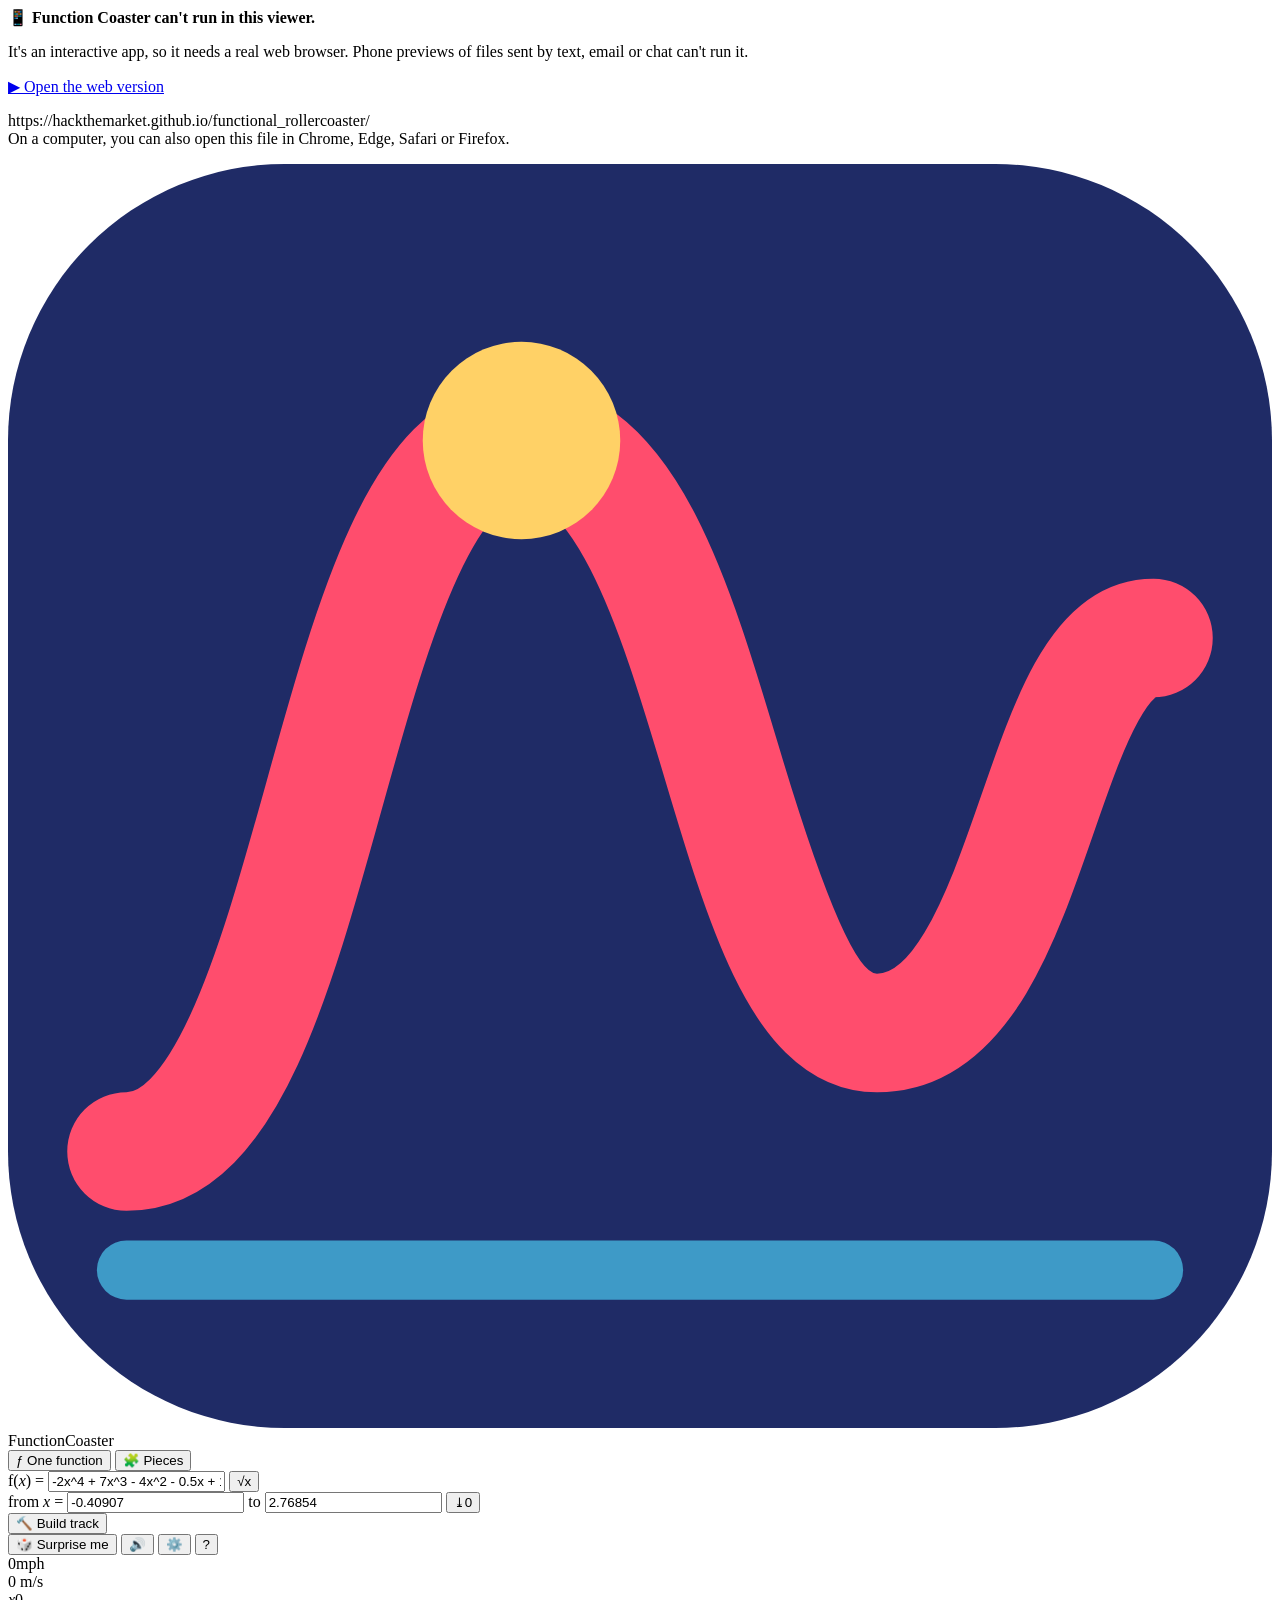
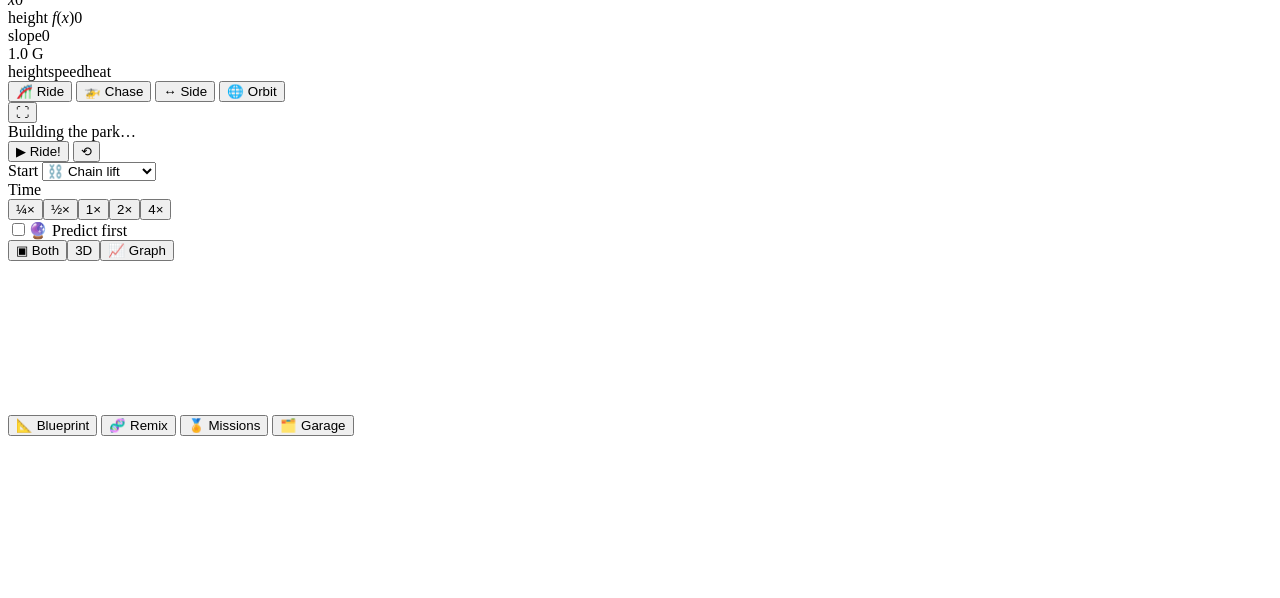
<file: src/template.html>
<!DOCTYPE html>
<html lang="en">
<head>
<meta charset="utf-8">
<meta name="viewport" content="width=device-width, initial-scale=1">
<title>Function Coaster</title>
<meta name="description" content="Type a function, build a roller coaster from its graph, and ride it. Explore zeros, turning points, slope, concavity and transformations.">
<link rel="icon" href="data:image/svg+xml,%3Csvg xmlns='http://www.w3.org/2000/svg' viewBox='0 0 64 64'%3E%3Crect width='64' height='64' rx='14' fill='%230d1330'/%3E%3Cpath d='M6 50 C16 50 16 14 26 14 S36 44 44 44 S52 24 58 24' fill='none' stroke='%23ff4d6d' stroke-width='6' stroke-linecap='round'/%3E%3Ccircle cx='26' cy='14' r='5' fill='%23ffd166'/%3E%3C/svg%3E">
<link rel="preconnect" href="https://fonts.googleapis.com">
<link rel="preconnect" href="https://fonts.gstatic.com" crossorigin>
<link href="https://fonts.googleapis.com/css2?family=Fredoka:wght@500;600;700&family=Nunito:wght@500;700;800&display=swap" rel="stylesheet">
<script>document.documentElement.className += ' js';</script>
<style>
/*@@CSS@@*/
</style>
</head>
<body>
<div class="nojs-banner" role="alert">
  <b>📱 Function Coaster can't run in this viewer.</b>
  <p>It's an interactive app, so it needs a real web browser. Phone previews of files sent by text, email or chat can't run it.</p>
  <a class="nojs-link" href="https://hackthemarket.github.io/functional_rollercoaster/">▶ Open the web version</a>
  <p class="nojs-small">https://hackthemarket.github.io/functional_rollercoaster/<br>On a computer, you can also open this file in Chrome, Edge, Safari or Firefox.</p>
  <p class="nojs-small" id="nojsDetail"></p>
</div>
<div id="app" class="app">
  <header class="topbar">
    <div class="brand" aria-label="Function Coaster">
      <svg class="brand-logo" viewBox="0 0 64 64" aria-hidden="true"><rect width="64" height="64" rx="14" fill="#1f2b66"/><path d="M6 50 C16 50 16 14 26 14 S36 44 44 44 S52 24 58 24" fill="none" stroke="#ff4d6d" stroke-width="6" stroke-linecap="round"/><path d="M6 56 H58" stroke="#4cc9f0" stroke-width="3" stroke-linecap="round" opacity=".7"/><circle cx="26" cy="14" r="5" fill="#ffd166"/></svg>
      <div class="brand-text"><span class="b1">Function</span><span class="b2">Coaster</span></div>
    </div>
    <form id="fnForm" class="fn-form" autocomplete="off">
      <div class="seg mode-seg" id="modeSeg" role="group" aria-label="Kind of track">
        <button type="button" data-mode="single" class="on" title="One formula for the whole track">ƒ<span class="txt-wide"> One function</span></button>
        <button type="button" data-mode="pieces" title="Build the track from pieces (a piecewise function)">🧩<span class="txt-wide"> Pieces</span></button>
      </div>
      <div class="fn-field">
        <label for="fnInput" class="fx">f(<i>x</i>)&nbsp;=</label>
        <button type="button" id="pwSummary" class="pw-summary" hidden title="Edit the pieces"></button>
        <input id="fnInput" class="fn-input" type="text" spellcheck="false" autocapitalize="off" autocorrect="off" aria-describedby="fnPreview" value="-2x^4 + 7x^3 - 4x^2 - 0.5x + 1">
        <button type="button" id="btnKeypad" class="icon-btn subtle" title="Math symbols keypad" aria-label="Math symbols keypad">√x</button>
      </div>
      <div class="dom-field">
        <label for="domA">from <i>x</i>&nbsp;=</label>
        <input id="domA" class="dom-input" type="text" spellcheck="false" aria-label="Track starts at x" value="-0.40907">
        <label for="domB">to</label>
        <input id="domB" class="dom-input" type="text" spellcheck="false" aria-label="Track ends at x" value="2.76854">
        <button type="button" id="btnSnap" class="icon-btn subtle" title="Snap both ends of the track to the nearest zeros (ground level)" aria-label="Snap ends to zeros">⤓0</button>
      </div>
      <button type="submit" id="btnBuild" class="btn btn-build">🔨 Build<span class="txt-mid"> track</span></button>
    </form>
    <div class="top-actions">
      <button id="btnSurprise" class="btn btn-ghost" title="Surprise me with a random track">🎲<span class="txt-wide"> Surprise me</span></button>
      <button id="btnSound" class="icon-btn" title="Sound on/off (M)" aria-label="Sound">🔊</button>
      <button id="btnSettings" class="icon-btn" title="Settings" aria-label="Settings">⚙️</button>
      <button id="btnHelp" class="icon-btn help" title="How to play &amp; math help" aria-label="Help">?</button>
    </div>
  </header>

  <div class="subbar">
    <div id="fnPreview" class="fn-preview" aria-live="polite"></div>
    <div id="paramBar" class="param-bar"></div>
  </div>
  <div id="matchBar" class="match-bar" hidden></div>

  <main class="layout">
    <section class="stage">
      <div id="view3d" class="view view3d">
        <div id="c3dHost" class="c3d-host"></div>
        <div id="vignette" class="vignette"></div>
        <div id="hud" class="hud hud-left">
          <div class="hud-speed"><span id="hudSpeed" class="big">0</span><span id="hudSpeedUnit" class="unit">mph</span></div>
          <div class="hud-sub" id="hudSpeedSub">0 m/s</div>
          <div class="hud-bar"><div id="hudSpeedBar"></div></div>
          <div class="hud-rows">
            <div><span class="k"><i>x</i></span><span id="hudX" class="v">0</span></div>
            <div><span class="k">height <i>f</i>(<i>x</i>)</span><span id="hudY" class="v">0</span></div>
            <div><span class="k">slope</span><span id="hudSlope" class="v">0</span></div>
            <div id="hudPieceRow" hidden><span class="k">piece</span><span id="hudPiece" class="v"></span></div>
          </div>
          <div class="gmeter" title="G-force you feel in your seat. 1 G = normal. Below 0 = airtime (floating). Above 4 = heavy!">
            <div class="gm-scale"><div class="gm-zone z-red1"></div><div class="gm-zone z-air"></div><div class="gm-zone z-ok"></div><div class="gm-zone z-heavy"></div><div class="gm-zone z-red2"></div><div id="gmNeedle" class="gm-needle"></div></div>
            <span id="hudG" class="gm-val">1.0 G</span>
          </div>
          <div class="energy" title="Energy: potential (height) ⇄ kinetic (speed). Friction turns some into heat.">
            <div class="en-bar"><div id="enPE" class="en pe"></div><div id="enKE" class="en ke"></div><div id="enHeat" class="en heat"></div></div>
            <div class="en-legend"><span class="pe">height</span><span class="ke">speed</span><span class="heat">heat</span></div>
          </div>
        </div>
        <div class="hud hud-right">
          <div class="seg cam-seg" id="camSeg" role="group" aria-label="Camera">
            <button data-cam="pov" title="Front seat (1)">🎢<span class="cam-txt"> Ride</span></button>
            <button data-cam="chase" title="Chase camera (2)">🚁<span class="cam-txt"> Chase</span></button>
            <button data-cam="side" title="Side view (3)">↔<span class="cam-txt"> Side</span></button>
            <button data-cam="orbit" class="on" title="Look around — drag to spin, scroll to zoom (4)">🌐<span class="cam-txt"> Orbit</span></button>
          </div>
          <button id="btnFull" class="icon-btn glass" title="Full screen (F)" aria-label="Full screen">⛶</button>
        </div>
        <div id="statusChip" class="status-chip" hidden></div>
        <div id="narration" class="narration"></div>
        <div id="results" class="results" hidden></div>
        <div id="fallback3d" class="fallback3d" hidden></div>
        <div id="loading3d" class="loading3d"><div class="spinner"></div>Building the park…</div>
      </div>

      <div class="controlbar">
        <button id="btnRide" class="btn btn-ride">▶ Ride!</button>
        <button id="btnReset" class="icon-btn" title="Back to the station (R)" aria-label="Back to the station">⟲</button>
        <div class="ctl-group">
          <label class="ctl-label" for="startMode">Start</label>
          <select id="startMode" title="How the train gets its energy">
            <option value="lift" title="A chain pulls the train up every climb">⛓️ Chain lift</option>
            <option value="firstlift" title="The chain pulls the train up the first hill only — then it's all gravity">⛰️ One lift hill</option>
            <option value="launch" title="Launched at a speed you choose">🚀 Launch</option>
            <option value="gravity" title="No help at all — just gravity">🍃 Gravity only</option>
          </select>
          <span id="launchCtl" class="launch-ctl" hidden>
            <input id="launchSpeed" type="range" min="0" max="100" step="0.5" aria-label="Launch speed">
            <output id="launchOut"></output>
            <button id="btnMinLaunch" type="button" class="mini-btn" title="Find the smallest launch speed that makes it to the end">min?</button>
          </span>
        </div>
        <div class="ctl-group">
          <span class="ctl-label">Time</span>
          <div class="seg" id="warpSeg" role="group" aria-label="Playback speed">
            <button data-w="0.25">¼×</button><button data-w="0.5">½×</button><button data-w="1" class="on">1×</button><button data-w="2">2×</button><button data-w="4">4×</button>
          </div>
        </div>
        <label class="toggle" title="Before the ride, guess where the coaster will be fastest"><input type="checkbox" id="chkPredict"><span>🔮 Predict<span class="txt-wide"> first</span></span></label>
        <div class="spacer"></div>
        <div class="seg" id="viewSeg" role="group" aria-label="Layout">
          <button data-v="both" class="on" title="3D + graph">▣<span class="txt-wide"> Both</span></button><button data-v="3d" title="3D only">3D</button><button data-v="2d" title="Graph only">📈<span class="txt-wide"> Graph</span></button>
        </div>
      </div>

      <div id="view2d" class="view view2d">
        <canvas id="c2d" aria-label="Graph of the function with the coaster track"></canvas>
        <div class="graph-tools" id="graphTools"></div>
        <div id="graphReadout" class="graph-readout"></div>
        <div id="predictPrompt" class="predict-prompt" hidden>🔮 Click the track where you think the coaster will reach its <b>top speed</b></div>
      </div>
    </section>

    <aside class="sidebar">
      <nav class="tabs" role="tablist">
        <button role="tab" data-tab="pieces" id="tabBtnPieces" hidden>🧩 Pieces</button>
        <button role="tab" data-tab="blueprint" class="on">📐 Blueprint</button>
        <button role="tab" data-tab="remix">🧬 Remix</button>
        <button role="tab" data-tab="missions">🏅 Missions <span id="missionBadge" class="badge"></span></button>
        <button role="tab" data-tab="garage">🗂️ Garage</button>
      </nav>
      <div class="tab-panels">
        <section id="tab-pieces" class="tab-panel" role="tabpanel"></section>
        <section id="tab-blueprint" class="tab-panel on" role="tabpanel"></section>
        <section id="tab-remix" class="tab-panel" role="tabpanel"></section>
        <section id="tab-missions" class="tab-panel" role="tabpanel"></section>
        <section id="tab-garage" class="tab-panel" role="tabpanel"></section>
      </div>
    </aside>
  </main>
</div>

<div id="modal" class="modal" hidden>
  <div class="modal-card" role="dialog" aria-modal="true">
    <button class="modal-x" aria-label="Close">×</button>
    <div class="modal-body"></div>
  </div>
</div>
<div id="keypad" class="keypad" hidden></div>
<div id="toasts" class="toasts" aria-live="polite"></div>
<canvas id="confetti" class="confetti"></canvas>
<!--@@THREE@@-->
<script>
/*@@JS@@*/
</script>
</body>
</html>
</file>
